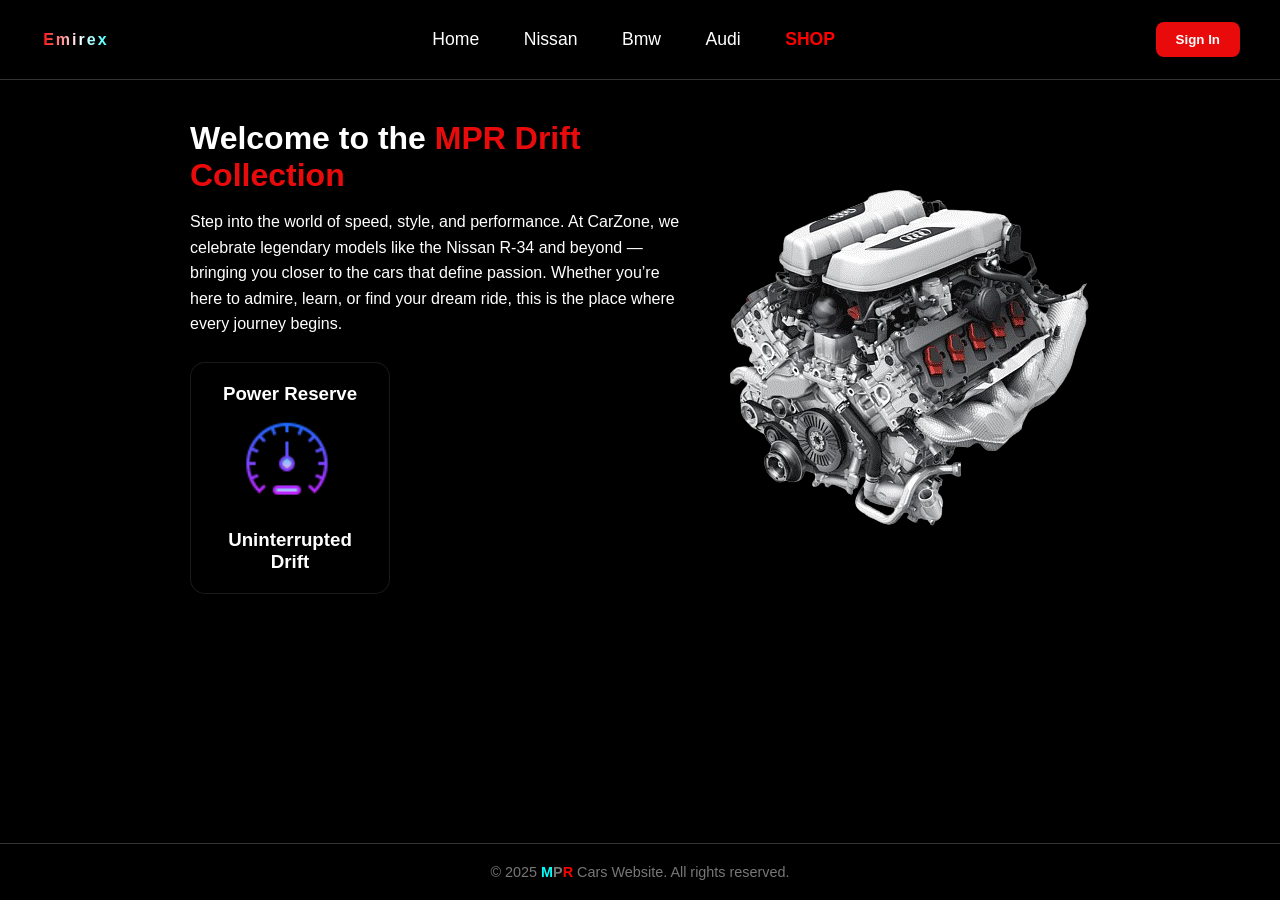
<file: index.html>
<!DOCTYPE html>
<html lang="en">
<head>
  <meta charset="UTF-8">
  <meta name="viewport" content="width=device-width, initial-scale=1.0">
  <title>mprDriftz</title>
  <link rel="stylesheet" href="style.css">
<link rel="stylesheet" href="index.css">
<link rel="shortcut icon" href="logo.svg" type="image/x-icon">
</head>
<body>
  <header>
    <h1 class="rex">Emirex</h1>
    <nav>
      <a href="index.html">Home</a>
      <a href="nissan.html">Nissan</a>
      <a href="bmw.html">Bmw</a>
      <a href="audi.html">Audi</a>
      <a href="shop.html"><b style="color: red;">SHOP</b></a>
    </nav>
    <a href="form.html"><button class="button">Sign In</button></a>
  </header>
  <audio autoplay loop hidden>
    <source src="rev.mp3" type="audio/mpeg">
    Your browser does not support the audio element.
  </audio>
  <div class="main">
    <div class="text">
      <h1>Welcome to the <span>MPR Drift Collection</span></h1>
      <b>Step into the world of speed, style, and performance. At CarZone,
         we celebrate legendary models like the Nissan R-34 and beyond — bringing you
          closer to the cars that define passion. Whether you’re here to admire, learn,
           or find your dream ride, this is the place where every journey begins.</b>

      <div class="speed">
        <h3>Power Reserve</h3>
        <img src="speed.png" alt="Speedometer">
        <h3>Uninterrupted <br> Drift</h3>
      </div>
    </div>

    <div class="image">
      <img src="audie.png" alt="engine">
    </div>
  </div>
   <footer>
    &copy; 2025 <b style="color: aqua;">M</b><b>P</b><b style="color: red;">R</b> Cars Website. All rights reserved.
  </footer>
</body>
</html>
</file>
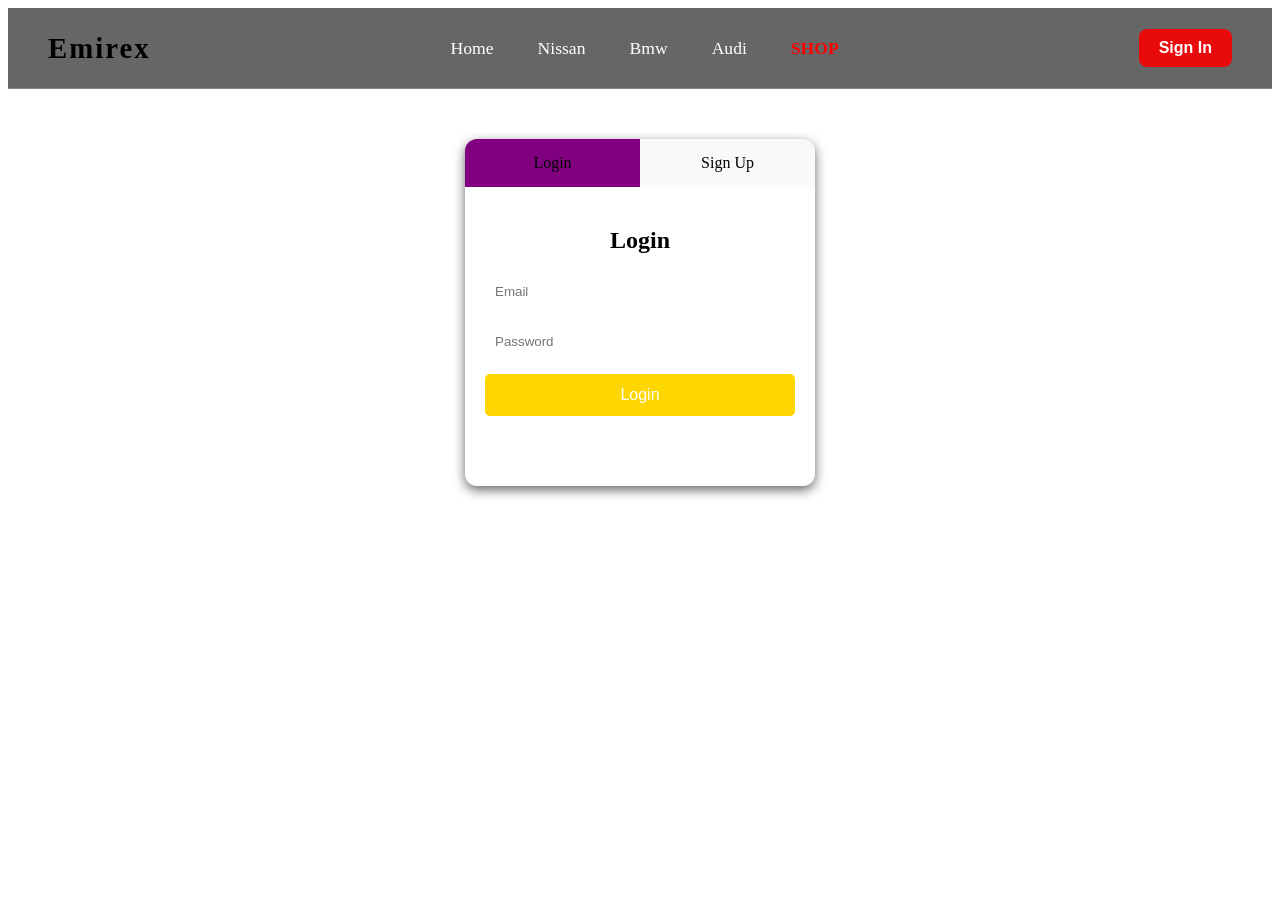
<file: form.html>
<!DOCTYPE html>
<html lang="en">
<head>
  <meta charset="UTF-8">
  <meta name="viewport" content="width=device-width, initial-scale=1.0">
  <title>sign-in</title>
  <link rel="stylesheet" href="style.css">
   <link rel="shortcut icon" href="logo.svg" type="image/x-icon">
  <style>
    body{
      justify-content: center;
            height: 100vh;
    }
    .structure{
      margin-top: 50px;
      align-content: center;
      display: flex;
      justify-content: center;
    }
    /* Make the video cover the entire screen */
    video.background-video {
      position: fixed;
      top: 0;
      left: 0;
      width: 100vw;
      height: 100vh;
      object-fit: cover;
      z-index: -1; /* Send video behind content */
    }

    /* Style your page content */
    .content {
      display: flex;
      justify-content: center;
      align-items: center;
      height: 100vh;
      color: white;
      text-align: center;
      font-size: 2rem;
    }
      .container {
      width: 350px;
      border-radius: 12px;
      box-shadow: 0 4px 12px rgba(0,0,0,0.6);
      overflow: hidden;
      position: relative;
    }

    /* Tab buttons */
    .tab-buttons {
      display: flex;
    }

    .tab-buttons label {
      flex: 1;
      text-align: center;
      padding: 15px;
      cursor: pointer;
       background: rgba(225,225,225,0.2);
      transition: background 0.3s ease;
    }

    .tab-buttons label:hover {
      background: #444;
    }

    input[type="radio"] {
      display: none;
    }

    /* Forms */
    .form-container {
      display: flex;
      width: 200%;
      transition: transform 0.4s ease;
    }

    form {
      flex: 1;
      display: flex;
      flex-direction: column;
      padding: 20px;
      box-sizing: border-box;
    }

    form h2 {
      text-align: center;
      margin-bottom: 20px;
    }

    input[type="text"], input[type="email"], input[type="password"] {
      margin-bottom: 15px;
      padding: 10px;
      border: none;
      border-radius: 5px;
      outline: none;
    }

    button {
      background: gold;
      border: none;
      padding: 12px;
      border-radius: 5px;
      color: white;
      cursor: pointer;
      font-size: 16px;
      transition: background 0.3s ease;
    }

    button:hover {
      background: purple;
    }

    /* Switch between forms */
    #login:checked ~ .form-container {
      transform: translateX(0%);
    }

    #signup:checked ~ .form-container {
      transform: translateX(-50%);
    }

    /* Highlight active tab */
    #login:checked ~ .tab-buttons label[for="login"],
    #signup:checked ~ .tab-buttons label[for="signup"] {
      background: purple;
    }
    /* footer */

  </style>
</head>
<body>
   <header>
    <h1>Emirex</h1>
    <nav>
      <a href="index.html">Home</a>
      <a href="nissan.html">Nissan</a>
      <a href="bmw.html">Bmw</a>
      <a href="audi.html">Audi</a>
      <a href="shop.html"><b style="color: red;">SHOP</b></a>
    </nav>
    <a href="form.html"><button class="button">Sign In</button></a>
  </header>
  <!-- Background Video -->
  <video autoplay muted loop class="background-video">
    <source src="adveh.mp4" type="video/mp4">
  </video>
<div class="structure">


 <div class="container">
    <!-- Hidden radio buttons -->
    <input type="radio" id="login" name="tab" checked>
    <input type="radio" id="signup" name="tab">

    <!-- Tab buttons -->
    <div class="tab-buttons">
      <label for="login">Login</label>
      <label for="signup">Sign Up</label>
    </div>

    <!-- Forms -->
    <div class="form-container">
      <!-- Login Form -->
      <form>
        <h2>Login</h2>
        <input type="email" placeholder="Email" required>
        <input type="password" placeholder="Password" required>
        <button type="submit">Login</button>
      </form>

      <!-- Signup Form -->
      <form>
        <h2>Sign Up</h2>
        <input type="text" placeholder="Full Name" required>
        <input type="email" placeholder="Email" required>
        <input type="password" placeholder="Password" required>
        <button type="submit">Create Account</button>
      </form>
    </div>
  </div>
</div>
</body>
</html>
</file>
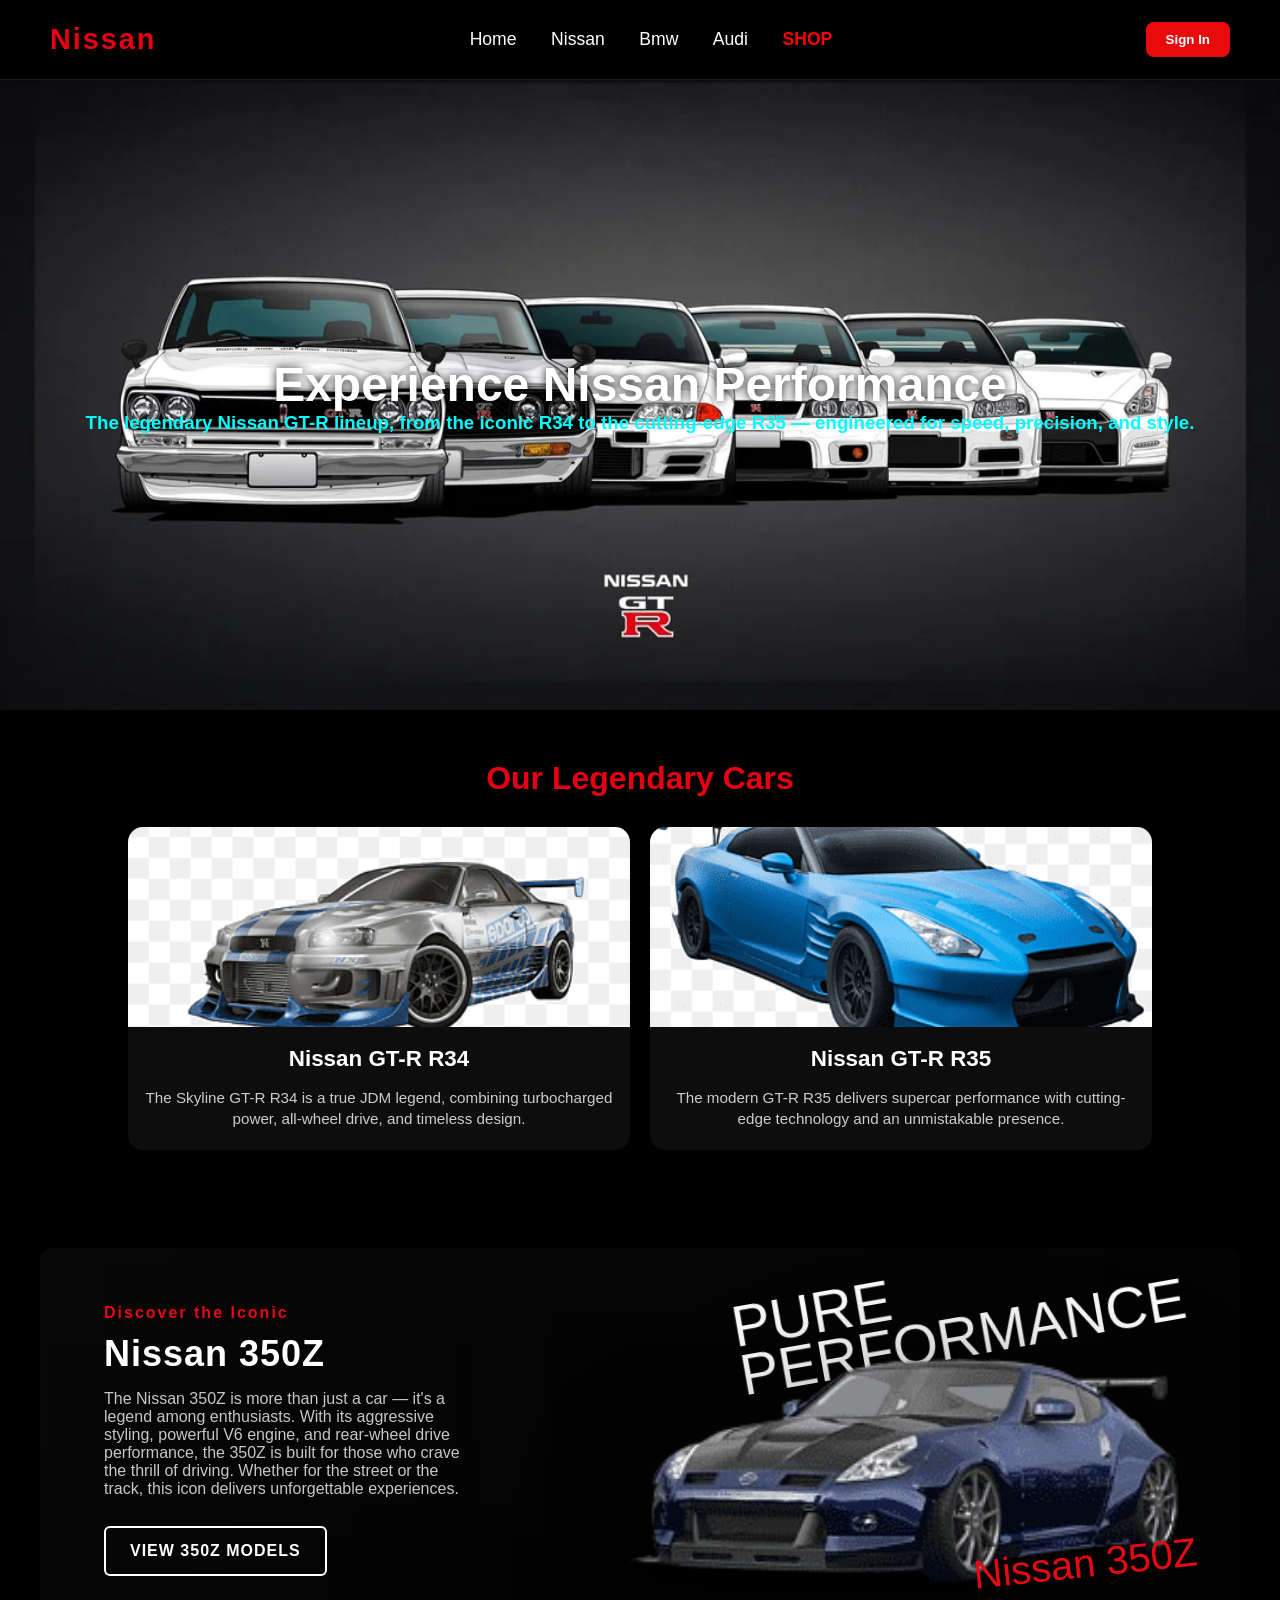
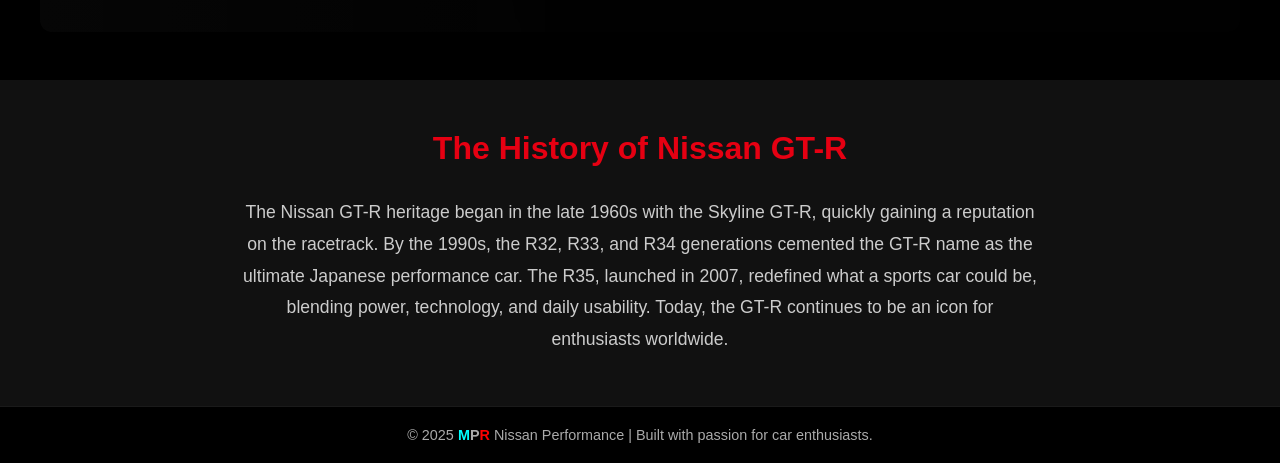
<file: nissan.html>
<!DOCTYPE html>
<html lang="en">
<head>
  <meta charset="UTF-8">
  <meta name="viewport" content="width=device-width, initial-scale=1.0">
  <title>Nissan Performance</title>
  <link rel="stylesheet" href="style.css">
  <link rel="shortcut icon" href="logo.svg" type="image/x-icon">
  <style>
    /* RESET */
    * {
      margin: 0;
      padding: 0;
      box-sizing: border-box;
      font-family: Arial, Helvetica, sans-serif;
    }

    body {
      background: #000;
      color: white;
      overflow-x: hidden;
    }

    /* HEADER + NAVIGATION */
    header {
      display: flex;
      justify-content: space-between;
      align-items: center;
      padding: 15px 50px;
      background: rgba(0, 0, 0, 0.8);
      backdrop-filter: blur(10px);
      position: sticky;
      top: 0;
      z-index: 1000;
      border-bottom: 1px solid rgba(255, 255, 255, 0.1);
    }

    header h1 {
      font-size: 1.8rem;
      letter-spacing: 2px;
      font-weight: bold;
      color: #e60012; /* Nissan Red */
    }

    nav a {
      color: white;
      text-decoration: none;
      margin: 0 15px;
      font-size: 1.1rem;
      transition: color 0.3s ease;
    }

    nav a:hover {
      color: #e60012;
    }

    /* HERO SECTION */
    .hero {
      background: url('web.webp') center/cover no-repeat;
      height: 70vh;
      display: flex;
      align-items: center;
      justify-content: center;
      text-align: center;
      flex-direction: column;
      padding: 0 10px;
    }

    .hero h2 {
      font-size: 3rem;
      text-shadow: 0 0 10px rgba(0, 0, 0, 0.9);
    }

    .hero p {
      font-size: 1.2rem;
      margin-top: 10px;
      color: #ddd;
      max-width: 600px;
    }

    /* CARS SECTION */
    .cars {
      padding: 50px 10%;
      text-align: center;
    }

    .cars h2 {
      font-size: 2rem;
      margin-bottom: 30px;
      color: #e60012;
    }

    .car-grid {
      display: grid;
      grid-template-columns: repeat(auto-fit, minmax(280px, 1fr));
      gap: 20px;
    }

    .car-card {
      background: rgba(255, 255, 255, 0.05);
      border-radius: 15px;
      overflow: hidden;
      transition: transform 0.3s ease, box-shadow 0.3s ease;
    }

    .car-card:hover {
      transform: scale(1.03);
      box-shadow: 0 0 20px rgba(230, 0, 18, 0.4);
    }

    .car-card img {
      width: 100%;
      height: 200px;
      object-fit: cover;
    }

    .car-card h3 {
      margin: 15px;
      font-size: 1.4rem;
    }

    .car-card p {
      margin: 0 15px 20px;
      font-size: 0.95rem;
      color: #ccc;
      line-height: 1.4;
    }
    /* 350z container */
        @import url('https://fonts.googleapis.com/css2?family=Oswald:wght@300;400;700;800&family=Inter:wght@300;400;600;700&display=swap');
    :root{
      --bg:#000;
      --accent:#e50914;
      --muted:#c7c7c7;
      --container-bg: #0b0b0b;
    }

    .spotlight{
      max-width:1200px;
      margin:48px auto;
      background:linear-gradient(180deg, rgba(255,255,255,0.02), rgba(255,255,255,0.01));
      border-radius:12px;
      overflow:hidden;
      display:flex;
      gap:0;
      align-items:stretch;
      box-shadow:0 30px 80px rgba(0,0,0,0.6);
    }

    /* Left text column */
    .spotlight .text {
      flex:1 1 50%;
      padding:56px 64px;
      display:flex;
      flex-direction:column;
      justify-content:center;
      background:linear-gradient(90deg, rgba(255,255,255,0.015), transparent);
    }

    .eyebrow{
      font-family:Oswald, sans-serif;
       letter-spacing:2px;
        color:var(--accent);
         font-weight:700;
          margin-bottom:14px
        }
    .headline{
      font-family:Oswald, sans-serif;
       font-size:36px;
        line-height:1.02;
         margin-bottom:18px;
          letter-spacing:1px
        }
    .lead{
      color:var(--muted);
       max-width:58ch;
        margin-bottom:28px;
         font-size:16px}

    .cta-row{
      display:flex;
      gap:20px;
      align-items:center
    }
    .btn{
      background:transparent;
      border:2px solid #fff;
      padding:14px 24px;
      border-radius:6px;
      color:#fff;
      font-weight:700;
      text-transform:uppercase;
      letter-spacing:1px;
      cursor:pointer;
      transition:all .28s
    }
    .btn:hover{
      background:#fff;
      color:#000
    }

    /* Right image column */
    .visual{
      flex:1 1 50%;
      min-height:360px;
      position:relative;
      display:flex;
      align-items:center;
      justify-content:center;
      background:linear-gradient(90deg, transparent, rgba(0,0,0,0.25));
    }

    .visual img{
      width:100%;
      height:100%;
      object-fit:cover;
      display:block;
      transform:translateX(6%);
      z-index: 3;
      filter:drop-shadow(0 30px 60px rgba(0,0,0,0.6));
    }

    /* big overlay text */
    .visual .overlay-text{
      position:absolute;
      right:8%;
      top:4%;
      z-index:2;
      font-family:Oswald, sans-serif;
      font-size:58px;
      line-height:0.85;
      color:#fff;
      text-transform:uppercase;
      transform:rotate(-10deg) translateZ(0);
      mix-blend-mode:normal;
      text-shadow: 0 8px 30px rgba(0,0,0,0.6);
      opacity:0.98;
      pointer-events:none;
      white-space:nowrap;
    }

    .visual .overlay-sub{
      position:absolute;
      right:6%;
      bottom:12%;
      font-family:Oswald, sans-serif;
      font-size:40px;
      z-index: 4;
      color:var(--accent);
      transform:rotate(-6deg);
      text-shadow: 0 6px 18px rgba(0,0,0,0.6);
    }
    /* responsive */
    @media (max-width:900px){
      .spotlight{flex-direction:column}
      .visual{min-height:300px}
      .visual .overlay-text{font-size:40px;right:6%;top:14%}
      .visual .overlay-sub{font-size:28px;right:6%;bottom:23%}
      .hero-img{width:95%}
    }


    /* HISTORY SECTION */
    .history {
      padding: 50px 10%;
      background: #111;
    }

    .history h2 {
      text-align: center;
      font-size: 2rem;
      margin-bottom: 30px;
      color: #e60012;
    }

    .history p {
      max-width: 800px;
      margin: auto;
      text-align: center;
      font-size: 1.1rem;
      line-height: 1.8;
      color: #ccc;
    }

    /* FOOTER */
    footer {
      text-align: center;
      padding: 20px;
      background: rgba(0, 0, 0, 0.8);
      border-top: 1px solid rgba(255, 255, 255, 0.1);
      font-size: 0.9rem;
      color: #aaa;
    }

    /* RESPONSIVENESS */
    @media (max-width: 768px) {
      header {
        flex-direction: column;
        padding: 10px 20px;
      }
      nav {
        margin-top: 10px;
      }
      .hero h2 {
        font-size: 2rem;
      }
      .hero p {
        font-size: 1rem;
      }
    }
  </style>
</head>
<body>

  <!-- HEADER -->
    <header>
    <h1>Nissan</h1>
    <nav>
      <a href="index.html">Home</a>
      <a href="nissan.html">Nissan</a>
      <a href="bmw.html">Bmw</a>
      <a href="audi.html">Audi</a>
      <a href="shop.html"><b style="color: red;">SHOP</b></a>
    </nav>
    <a href="form.html"><button class="button">Sign In</button></a>
  </header>

  <!-- HERO -->
  <section class="hero" id="home">
    <h2>Experience Nissan Performance</h2>
    <h3  style="color: cyan;">The legendary Nissan GT-R lineup, from the iconic R34 to the cutting-edge R35 — engineered for speed, precision, and style.</h3>
  </section>

  <!-- CARS SECTION -->
  <section class="cars" id="cars">
    <h2>Our Legendary Cars</h2>
    <div class="car-grid">
      <!-- Nissan GTR R34 -->
      <div class="car-card">
        <img src="nissan-front.png" alt="Nissan GTR R34">
        <h3>Nissan GT-R R34</h3>
        <p>The Skyline GT-R R34 is a true JDM legend, combining turbocharged power, all-wheel drive, and timeless design.</p>
      </div>

      <!-- Nissan GTR R35 -->
      <div class="car-card">
        <img src="gtr.png" alt="Nissan GTR R35">
        <h3>Nissan GT-R R35</h3>
        <p>The modern GT-R R35 delivers supercar performance with cutting-edge technology and an unmistakable presence.</p>
      </div>
    </div>
  </section>
<section>
  <div class="spotlight" role="region" aria-label="Hero spotlight">
    <div class="text">
      <div class="eyebrow">Discover the Iconic</div>
      <h2 class="headline">Nissan 350Z</h2>
      <p class="lead">The Nissan 350Z is more than just a car — it's a legend among enthusiasts. With its aggressive styling, powerful V6 engine, and rear-wheel drive performance, the 350Z is built for those who crave the thrill of driving. Whether for the street or the track, this icon delivers unforgettable experiences.</p>

      <div class="cta-row">
        <a class="btn" href="#" style="text-decoration: none;">View 350Z Models</a>
      </div>
    </div>

    <div class="visual">
      <!-- big background image (should be updated with Nissan 350Z image) -->
      <img src="350z.png" alt="Nissan 350Z" aria-hidden>

      <!-- overlay styled text -->
      <div class="overlay-text">Pure<br>Performance</div>
      <div class="overlay-sub">Nissan <span style="color:var(--accent)">350Z</span></div>
    </div>
  </div>
</section>
  <!-- HISTORY SECTION -->
  <section class="history" id="history">
    <h2>The History of Nissan GT-R</h2>
    <p>
      The Nissan GT-R heritage began in the late 1960s with the Skyline GT-R, quickly gaining a reputation on the racetrack.
      By the 1990s, the R32, R33, and R34 generations cemented the GT-R name as the ultimate Japanese performance car.
      The R35, launched in 2007, redefined what a sports car could be, blending power, technology, and daily usability.
      Today, the GT-R continues to be an icon for enthusiasts worldwide.
    </p>
  </section>

  <!-- FOOTER -->
  <footer>
    &copy; 2025 <b style="color: aqua;">M</b><b>P</b><b style="color: red;">R</b> Nissan Performance | Built with passion for car enthusiasts.
  </footer>

</body>
</html>
</file>
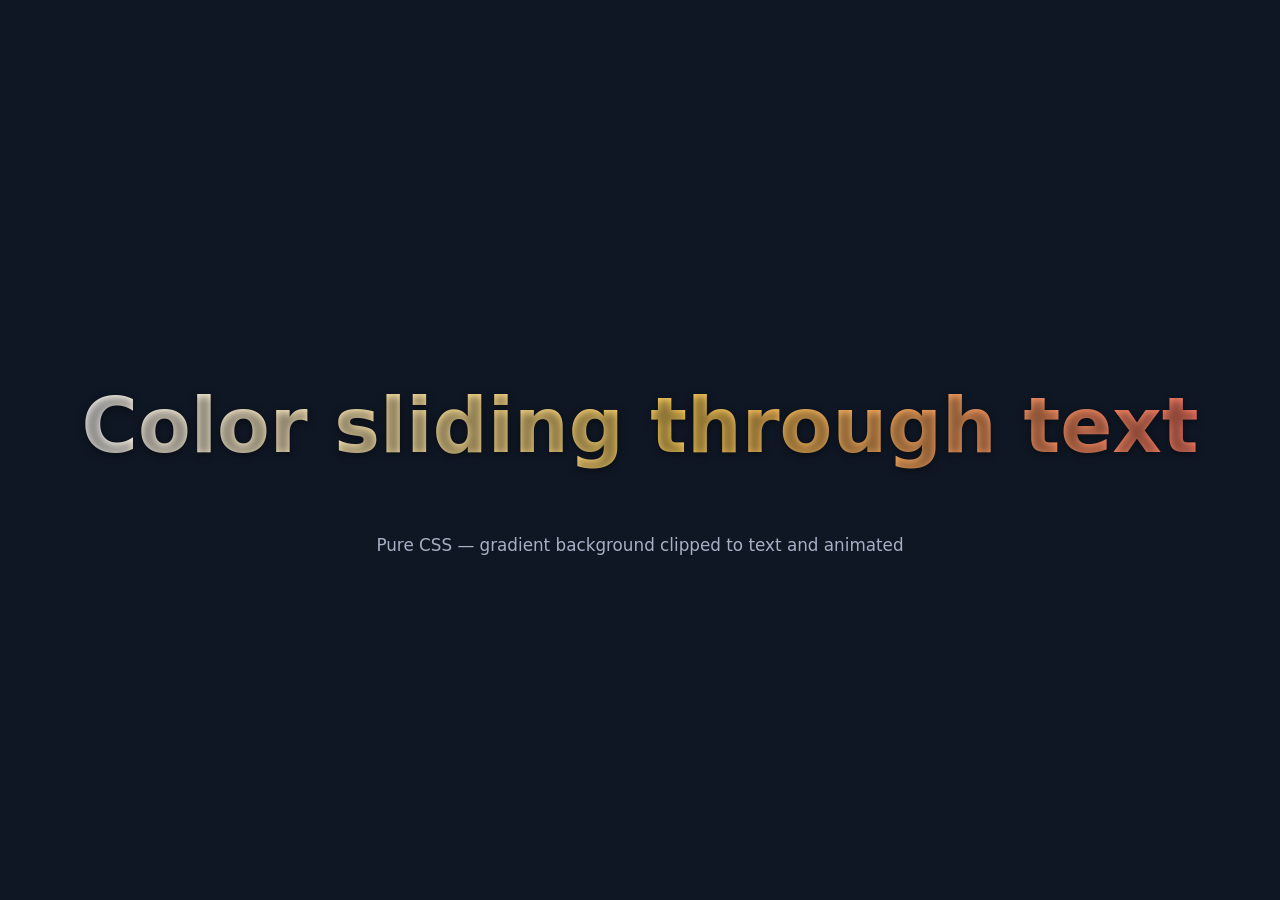
<file: pp.html>
<!DOCTYPE html>
<html lang="en">
<head>
  <meta charset="utf-8" />
  <meta name="viewport" content="width=device-width,initial-scale=1" />
  <title>Sliding Color Text Animation</title>
  <style>
    /* Basic page layout */
    :root{
      --bg: #0f1724;            /* page background */
      --text-size: clamp(2rem, 6vw, 6rem);
      --duration: 3.5s;        /* animation speed */
    }

    html,body{
      height:100%;
      margin:0;
      background:var(--bg);
      display:flex;
      align-items:center;
      justify-content:center;
      font-family: Inter, system-ui, -apple-system, "Segoe UI", Roboto, "Helvetica Neue", Arial;
      color:#fff;
    }

    /* Container so we can show subtitle etc. */
    .wrap{
      text-align:center;
      padding:2rem;
    }

    /* The sliding gradient text */
    .sliding-text{
      font-size:var(--text-size);
      font-weight:800;
      line-height:1;
      /* Create the gradient that will "slide" */
      background: linear-gradient(
        90deg,
        #ffffff 0%,
        #ffd15c 18%,
        #ff6b6b 36%,
        #7ee7ff 55%,
        #b39cff 74%,
        #ffffff 100%
      );
      /* Enlarge background so sliding is visible */
      background-size: 300% 100%;
      /* Clip the background to the text */
      -webkit-background-clip: text;
      background-clip: text;
      /* Make text itself transparent so background shows through */
      color: transparent;
      /* Smooth animation */
      animation: slideGradient var(--duration) linear infinite;
      /* subtle text-shadow to keep contrast on all backgrounds */
      text-shadow: 0 2px 8px rgba(0,0,0,0.45);
      display:inline-block;
      padding:0.1em 0.2em;
    }

    /* Optional subtle outline for small screens/bad clipping browsers */
    .sliding-text::selection { background:transparent; }

    /* Keyframes move the gradient across the text */
    @keyframes slideGradient{
      0%   { background-position: 0% 50%; }
      50%  { background-position: 100% 50%; }
      100% { background-position: 0% 50%; }
    }

    /* small subtitle */
    .subtitle{
      margin-top:0.7rem;
      font-size: clamp(0.8rem, 2.4vw, 1.05rem);
      color: #b8c0d6;
      opacity:0.9;
    }

    /* Make sure it looks good on narrow screens */
    @media (max-width:420px){
      :root{ --text-size: clamp(1.6rem, 12vw, 3rem); --duration: 4.5s; }
    }
  </style>
</head>
<body>
  <div class="wrap" role="img" aria-label="Animated sliding gradient text demo">
    <h1 class="sliding-text">Color sliding through text</h1>
    <p class="subtitle">Pure CSS — gradient background clipped to text and animated</p>
  </div>
</body>
</html>
</file>
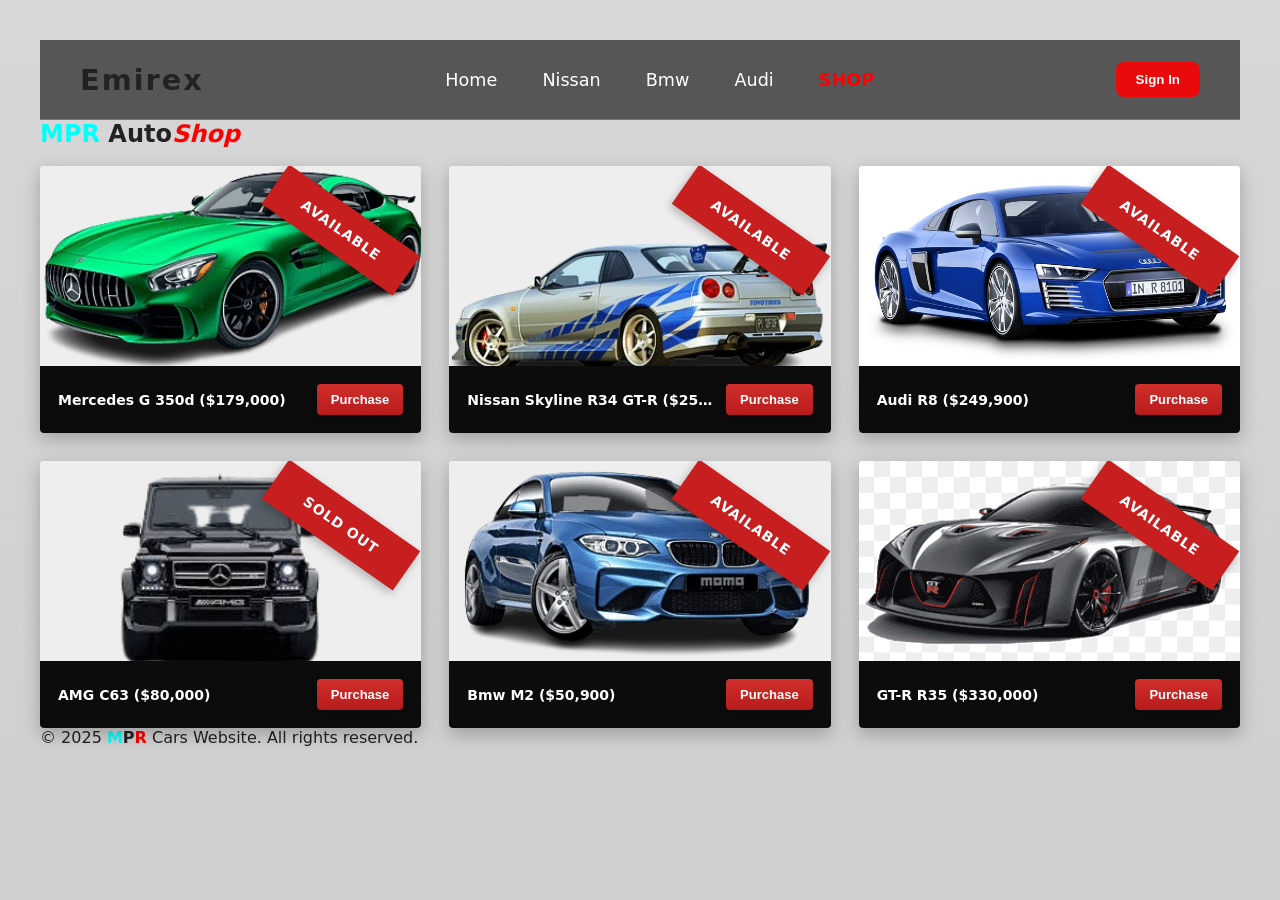
<file: shop.html>
<!doctype html>
<html lang="en">
<head>
  <meta charset="utf-8" />
  <meta name="viewport" content="width=device-width,initial-scale=1" />
  <title>Shop Cards Grid</title>
  <link rel="stylesheet" href="style.css">
  <link rel="stylesheet" href="shop.css">
  <link rel="shortcut icon" href="logo.svg" type="image/x-icon">
</head>
<body>
    <header>
    <h1>Emirex</h1>
    <nav>
      <a href="index.html">Home</a>
      <a href="nissan.html">Nissan</a>
      <a href="bmw.html">Bmw</a>
      <a href="audi.html">Audi</a>
      <a href="shop.html"><b style="color: red;">SHOP</b></a>
    </nav>
    <a href="form.html"><button class="button">Sign In</button></a>
  </header>
  <div class="container">
    <h2 style="margin-bottom:18px"><b style="color: cyan;">MPR</b> Auto<i style="color: red;">Shop</i></h2>
    <div class="grid">

      <!-- Card 1 -->
      <article class="card">
        <div class="image-wrap">
          <img src="mercedes.png" alt="car 1">
          <div class="ribbon">Available</div>
        </div>
          <div class="info">
            <div class="title">Mercedes G 350d ($179,000)</div>
            <button class="learn-btn">Purchase</button>
          </div>
      </article>

      <!-- Card 2 -->
      <article class="card">
        <div class="image-wrap">
          <img src="nissan.png" alt="car 2">
          <div class="ribbon">Available</div>
        </div>
          <div class="info">
            <div class="title">Nissan Skyline R34 GT-R ($250,000)</div>
            <button class="learn-btn">Purchase</button>
          </div>
      </article>

      <!-- Card 3 -->
      <article class="card">
        <div class="image-wrap">
          <img src="audir8.jfif" alt="car 3">
          <div class="ribbon">Available</div>
        </div>
          <div class="info">
            <div class="title">Audi R8 ($249,900)</div>
            <button class="learn-btn">Purchase</button>
          </div>
      </article>

      <!-- Card 4 -->
      <article class="card">
        <div class="image-wrap">
          <img src="benz.png" alt="car 4">
          <div class="ribbon">Sold Out</div>
        </div>
          <div class="info">
            <div class="title">AMG C63 ($80,000)</div>
            <button class="learn-btn">Purchase</button>
          </div>
      </article>

      <!-- Card 5 -->
      <article class="card">
        <div class="image-wrap">
          <img src="bmw1.png" alt="car 5">
          <div class="ribbon">Available</div>
        </div>
          <div class="info">
            <div class="title">Bmw M2 ($50,900)</div>
            <button class="learn-btn">Purchase</button>
          </div>
      </article>

      <!-- Card 6 -->
      <article class="card">
        <div class="image-wrap">
          <img src="r35.png" alt="car 6">
          <div class="ribbon">Available</div>
        </div>
          <div class="info">
            <div class="title">GT-R R35 ($330,000)</div>
            <button class="learn-btn">Purchase</button>
          </div>
      </article>

    </div>
  </div>
     <footer>
    &copy; 2025 <b style="color: aqua;">M</b><b>P</b><b style="color: red;">R</b> Cars Website. All rights reserved.
  </footer>
</body>
</html>
</file>
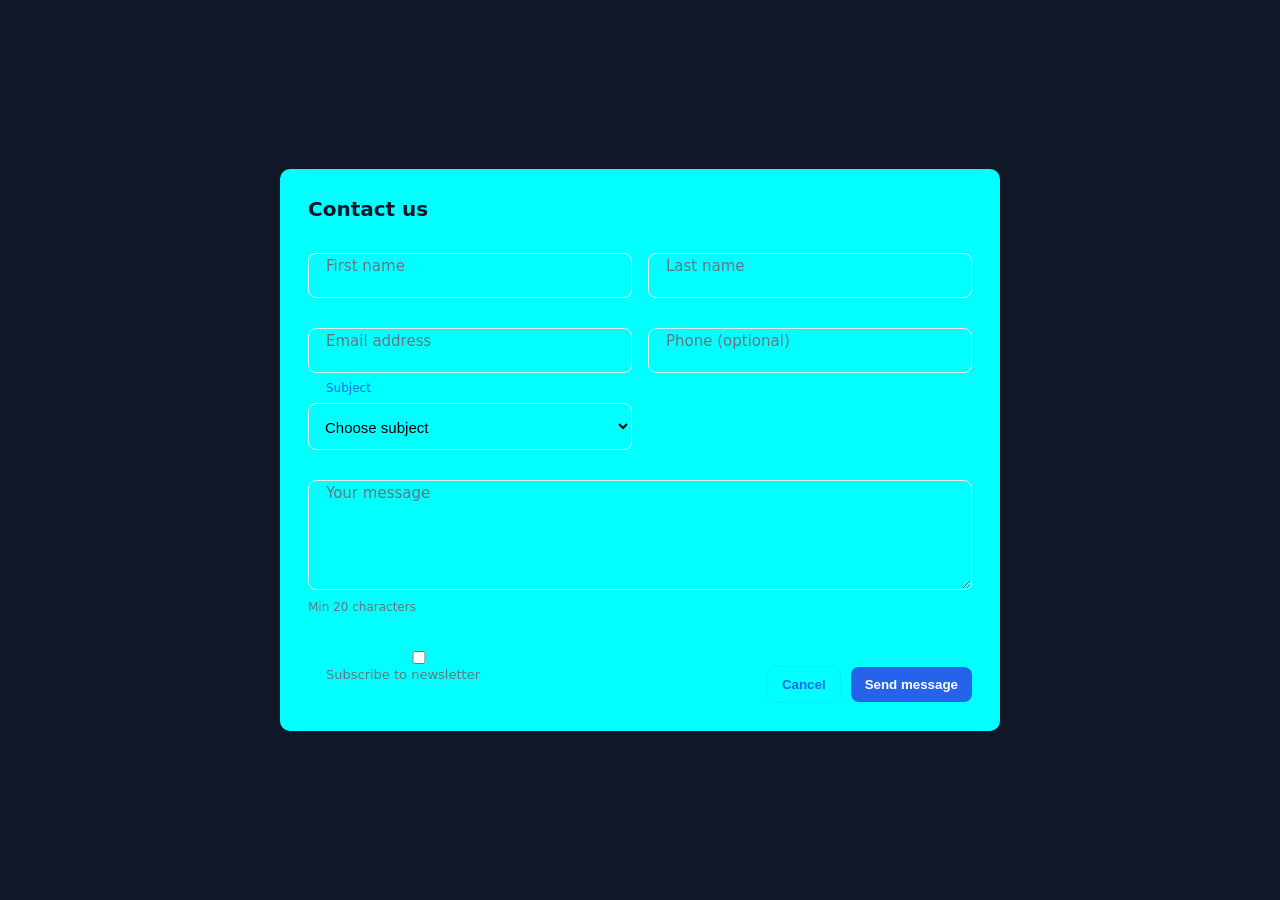
<file: testt.html>
<!DOCTYPE html>
<html lang="en">
<head>
  <meta charset="utf-8" />
  <meta name="viewport" content="width=device-width,initial-scale=1" />
  <title>Floating Label Form (no JS)</title>
<link rel="stylesheet" href="TESTT.css">
</head>
<body>
  <div class="card" role="region" aria-labelledby="contact-title">
    <h1 id="contact-title">Contact us</h1>

    <!-- NOTE: each text input includes a placeholder attribute (empty string) to make :placeholder-shown work -->
    <form autocomplete="on" novalidate>
      <div class="field">
        <input id="first" name="first" type="text" placeholder=" " required aria-required="true" />
        <label for="first">First name</label>
      </div>

      <div class="field">
        <input id="last" name="last" type="text" placeholder=" " required />
        <label for="last">Last name</label>
      </div>

      <div class="field">
        <input id="email" name="email" type="email" placeholder=" " required />
        <label for="email">Email address</label>
      </div>

      <div class="field">
        <input id="phone" name="phone" type="tel" placeholder=" " />
        <label for="phone">Phone (optional)</label>
      </div>

      <div class="field select">
        <!-- include an empty value as a pseudo-placeholder for select -->
        <select id="subject" name="subject" aria-label="Subject">
          <option value="" selected hidden>Choose subject</option>
          <option value="support">Support</option>
          <option value="sales">Sales</option>
          <option value="feedback">Feedback</option>
        </select>
        <label for="subject">Subject</label>
      </div>

      <div class="field full-width">
        <textarea id="message" name="message" placeholder=" "></textarea>
        <label for="message">Your message</label>
        <div class="help">Min 20 characters</div>
      </div>

      <div class="field full-width">
        <label style="font-size:13px; color:var(--muted);">
          <input type="checkbox" name="subscribe" /> Subscribe to newsletter
        </label>
      </div>

      <div class="actions">
        <button type="button" class="btn secondary">Cancel</button>
        <button type="submit" class="btn">Send message</button>
      </div>
    </form>
  </div>
</body>
</html>
</file>
<file: style.css>
/* HEADER */
    header {
      display: flex;
      justify-content: space-between;
      align-items: center;
      padding: 0 40px;
      height: 80px;
      position: sticky;
      top: 0;
      border-bottom: 1px solid rgba(255, 255, 255, 0.2);
      background: rgba(0, 0, 0, 0.6);
      backdrop-filter: blur(15px);
      animation: headerFade 0.8s ease forwards;
      z-index: 10;
    }
.rex{
 font-size:var(--text-size);
      font-weight:800;
      line-height:1;
      /* Create the gradient that will "slide" */
      background: linear-gradient(
        90deg,
        #ffffff 0%,
        #ffd15c 18%,
        #ff6b6b 36%,
        #7ee7ff 55%,
        #b39cff 74%,
        #ffffff 100%
      );
      /* Enlarge background so sliding is visible */
       font-size:var(--text-size);
      font-weight:800;
      line-height:1;
      /* Create the gradient that will "slide" */
      background: linear-gradient(
        90deg,
         red 0%,
         white 18%,
        cyan 36%,
        red 55%,
        cyan 74%,
        purple 100%
      );
      /* Enlarge background so sliding is visible */
      background-size: 300% 100%;
      background-clip: text;
      color: transparent;
      /* Smooth animation */
      animation: rexx 3s linear infinite;
      display:inline-block;
      padding:0.1em 0.2em;
    }

 @keyframes rexx{
      0%   { background-position: 0% 50%; }
      50%  { background-position: 100% 50%; }
      100% { background-position: 0% 50%; }
    }

    @keyframes headerFade {
      from {
        opacity: 0;
        transform: translateY(-30px);
      }
      to {
        opacity: 1;
        transform: translateY(0);
      }
    }

    header h1 {
      font-size: 1.8rem;
      letter-spacing: 2px;
      font-weight: bold;
    }

    nav a {
      text-decoration: none;
      color: white;
      font-size: 1.1rem;
      margin: 0 20px;
      transition: color 0.3s ease;
    }

    nav a:hover {
      color: rgb(233, 11, 11);
    }

    .button {
      padding: 10px 20px;
      background: rgb(233, 11, 11);
      border: none;
      border-radius: 8px;
      cursor: pointer;
      font-weight: bold;
      color: white;
      transition: background 0.3s ease, transform 0.2s ease;
    }

    .button:hover {
      background: rgb(200, 10, 10);
      transform: scale(1.05);
    }

    /* MAIN CONTENT */
    .main {
      display: flex;
      flex-wrap: wrap;
      align-items: center;
      justify-content: center;
      gap: 40px;
      padding: 40px;
      animation: mainFade 1s ease forwards;
    }

    @keyframes mainFade {
      from {
        opacity: 0;
        transform: translateY(40px);
      }
      to {
        opacity: 1;
        transform: translateY(0);
      }
    }

    .text {
      max-width: 500px;
      animation: textFade 1s ease forwards;
    }

    @keyframes textFade {
      from {
        opacity: 0;
        transform: translateX(-30px);
      }
      to {
        opacity: 1;
        transform: translateX(0);
      }
    }

    .text h1 {
      font-size: 2rem;
      margin-bottom: 15px;
    }

    .text h1 span {
      color: rgb(233, 11, 11);
    }

    .text b {
      font-weight: 400;
      line-height: 1.6;
      font-size: 1rem;
    }

    /* SPEED CARD */
    .speed {
      margin-top: 25px;
      width: 200px;
      padding: 20px;
      border-radius: 15px;
      text-align: center;
      background: rgba(0, 0, 0, 0.5);
      backdrop-filter: blur(10px);
      border: 1px solid rgba(255, 255, 255, 0.1);
      animation: speedCard 1.2s ease forwards;
    }

    @keyframes speedCard {
      from {
        opacity: 0;
        transform: translateY(40px);
      }
      to {
        opacity: 1;
        transform: translateY(0);
      }
    }

    .speed img {
      width: 100px;
      margin: 10px 0;
    }

    /* IMAGE */
    .image img {
      max-width: 450px;
      width: 100%;
      height: auto;
      border-radius: 15px;
      animation: imageFade 2s ease forwards;
    }

    @keyframes imageFade {
      from {
        opacity: 0;
      }
      to {
        opacity: 1;
      }
    }

    /* RESPONSIVE DESIGN */
    @media (max-width: 768px) {
      header {
        flex-direction: column;
        height: auto;
        padding: 15px;
        width: 100vw;
      }
      nav {
        margin-top: 10px;
      }
      .main {
        flex-direction: column;
        padding: 20px;
        text-align: center;
      }
      .text {
        padding: 0 10px;
      }
      .image img {
        max-width: 300px;
      }
    }
</file>
<file: index.css>
/* GENERAL RESET */
    * {
      margin: 0;
      padding: 0;
      box-sizing: border-box;
      font-family: Arial, Helvetica, sans-serif;
    }

    body {
     background-color: black;
      min-height: 100vh;
      color: white;
      overflow-x: hidden;
      display: flex;
      flex-direction: column;
    }

    footer {
      margin-top: auto;
      padding: 20px;
      text-align: center;
      font-size: 0.9rem;
      color: #777;
      border-top: 1px solid #333;
      width: 100%;
      animation: fadeIn 2s ease;
    }
</file>
<file: shop.css>
/* Base reset */
    *{box-sizing:border-box;margin:0;padding:0}
    html,body{height:100%;font-family:Inter, system-ui, -apple-system, "Segoe UI", Roboto, "Helvetica Neue", Arial;color:#222}

    /* Page background to mimic the dotted texture */
    body{
      background: linear-gradient(180deg,#d7d7d7 0%, #cfcfcf 100%);
      padding:40px;
      -webkit-font-smoothing:antialiased;
      -moz-osx-font-smoothing:grayscale;
    }

    .container{
      max-width:1200px;
      margin:0 auto;
    }

    /* Grid */
    .grid{
      display:grid;
      grid-template-columns:repeat(auto-fit,minmax(280px,1fr));
      gap:28px;
    }

    /* Card */
    .card{
      position:relative;
      background:#fff;
      box-shadow:0 6px 18px rgba(0,0,0,0.25);
      border-radius:4px;
      overflow:hidden;
      display:flex;
      flex-direction:column;
      min-height:200px;
    }

    /* Image area */
    .card .image-wrap{
      position:relative;
      height:200px;
      background:#eee center/cover no-repeat;
    }
    .card img{
      width:100%;
      height:100%;
      object-fit:cover;
      display:block;
    }

    /* Ribbon */
    .ribbon{
      position:absolute;
      right:0;
      top:40px;
      z-index:5;
      width:160px;
      height:48px;
      transform:rotate(35deg);
      transform-origin:50%;
      background:#c71f1f;
      color:#fff;
      text-transform:uppercase;
      font-weight:700;
      display:flex;
      align-items:center;
      justify-content:center;
      letter-spacing:1px;
      box-shadow:0 4px 10px rgba(0,0,0,0.25);
      font-size:14px;
    }

    /* Black info bar at bottom */
    .card .info{
      background:#0c0c0c;
      color:#fff;
      padding:18px 18px;
      display:flex;
      align-items:center;
      justify-content:space-between;
      gap:12px;
    }
    .title{
      font-size:14px;
      font-weight:600;
      white-space:nowrap;
      overflow:hidden;
      text-overflow:ellipsis;
      max-width:78%;
    }

    .learn-btn{
      background:linear-gradient(180deg,#d1302b,#b61b1b);
      color:#fff;
      border:none;
      padding:8px 14px;
      border-radius:4px;
      cursor:pointer;
      box-shadow:0 2px 6px rgba(0,0,0,0.4);
      font-weight:700;
      font-size:13px;
    }

    /* small decorative shadow strip under image to mimic the sample */
    .card .image-shadow{
      height:14px;
      background:linear-gradient(180deg,rgba(0,0,0,0.35),rgba(0,0,0,0.15));
    }

    /* Slight border and inner spacing to match look */
    .card-inner{
      border-top:6px solid rgba(0,0,0,0.6);
    }

    /* Responsive tweaks */
    @media screen and (max-width:700px){
        body{
      padding:0px;
      
    }
    .container{
      margin: 0px 20px 0px 30px;
    }
    }
    @media screen and  (max-width:420px){
      .ribbon{right:8px;top:8px;width:120px;height:40px;font-size:12px}
      .card{min-height:300px;}

    }
</file>
<file: TESTT.css>
:root{
      --bg: #f7f8fc;
      --card: cyan;
      --accent: #2563eb; /* change to your brand color */
      --muted: #6b7280;
      --radius: 10px;
      --shadow: 0 6px 18px rgba(32,33,36,0.06);
      font-family: Inter, system-ui, -apple-system, "Segoe UI", Roboto, "Helvetica Neue", Arial;
    }

    *{box-sizing:border-box}
    body{
      margin:0;
      min-height:100vh;
      display:flex;
      align-items:center;
      justify-content:center;
      background-color: #111827;
      padding:24px;
    }

    .card{
      width:100%;
      max-width:720px;
      background:var(--card);
      border-radius:var(--radius);
      box-shadow:var(--shadow);
      padding:28px;
    }

    h1{
      margin:0 0 18px 0;
      font-size:20px;
      color:#111827;
    }

    form {
      display:grid;
      grid-template-columns: repeat(2, 1fr);
      gap:16px;
    }

    /* make form single-column on small screens */
    @media (max-width:640px){
      form { grid-template-columns: 1fr; }
    }

    /* wrapper for each floating input */
    .field {
      position:relative;
      padding-top:14px; /* space for label when floated */
    }

    /* the input/textarea/select base */
    .field input,
    .field textarea,
    .field select {
      width:100%;
      padding:14px 12px 12px 12px;
      font-size:15px;
      border:1px solid #e6e7eb;
      border-radius:8px;
      background:transparent;
      outline: none;
      transition: border-color .15s, box-shadow .15s;
    }

    .field input:focus,
    .field textarea:focus,
    .field select:focus {
      border-color: var(--accent);
      box-shadow: 0 0 0 3px rgba(37,99,235,0.08);
    }

    /* floating label */
    .field label{
      position:absolute;
      left:12px;
      top:18px;
      pointer-events:none;
      font-size:15px;
      color:var(--muted);
      transition: transform .12s ease, font-size .12s ease, top .12s ease, color .12s ease;
      background:transparent;
      padding:0 6px;
    }

    /* when input is focused OR has content, move label up and shrink it */
    /* works for inputs using placeholder trick (see placeholder attribute below) */
    .field input:focus + label,
    .field input:not(:placeholder-shown) + label,
    .field textarea:focus + label,
    .field textarea:not(:placeholder-shown) + label {
      transform: translateY(-5px);
      top:6px;
      font-size:12px;
      color: var(--accent);
      background: var(--card); /* cover underlying text for clean look */
    }

    /* select doesn't support placeholder-shown reliably, so use focus-within on wrapper */
    .field.select:focus-within label,
    .field.select:not(:empty) select:not([value=""]) + label{
      transform: translateY(-14px);
      top:6px;
      font-size:12px;
      color: var(--accent);
      background: var(--card);
    }

    /* textarea — allow larger height */
    .field textarea {
      min-height:110px;
      resize:vertical;
    }

    /* helper text & error */
    .help {
      font-size:12px;
      color:var(--muted);
      margin-top:6px;
    }

    .full-width { grid-column: 1 / -1; } /* makes element span both columns */

    /* submit */
    .actions {
      display:flex;
      gap:10px;
      justify-content:flex-end;
      align-items:center;
      margin-top:6px;
      grid-column: 1 / -1;
    }

    .btn {
      border:0;
      padding:10px 14px;
      border-radius:8px;
      font-weight:600;
      cursor:pointer;
      background:var(--accent);
      color:white;
    }

    .btn.secondary{
      background:transparent;
      color:var(--accent);
      border:1px solid rgba(37,99,235,0.12);
    }
</file>
